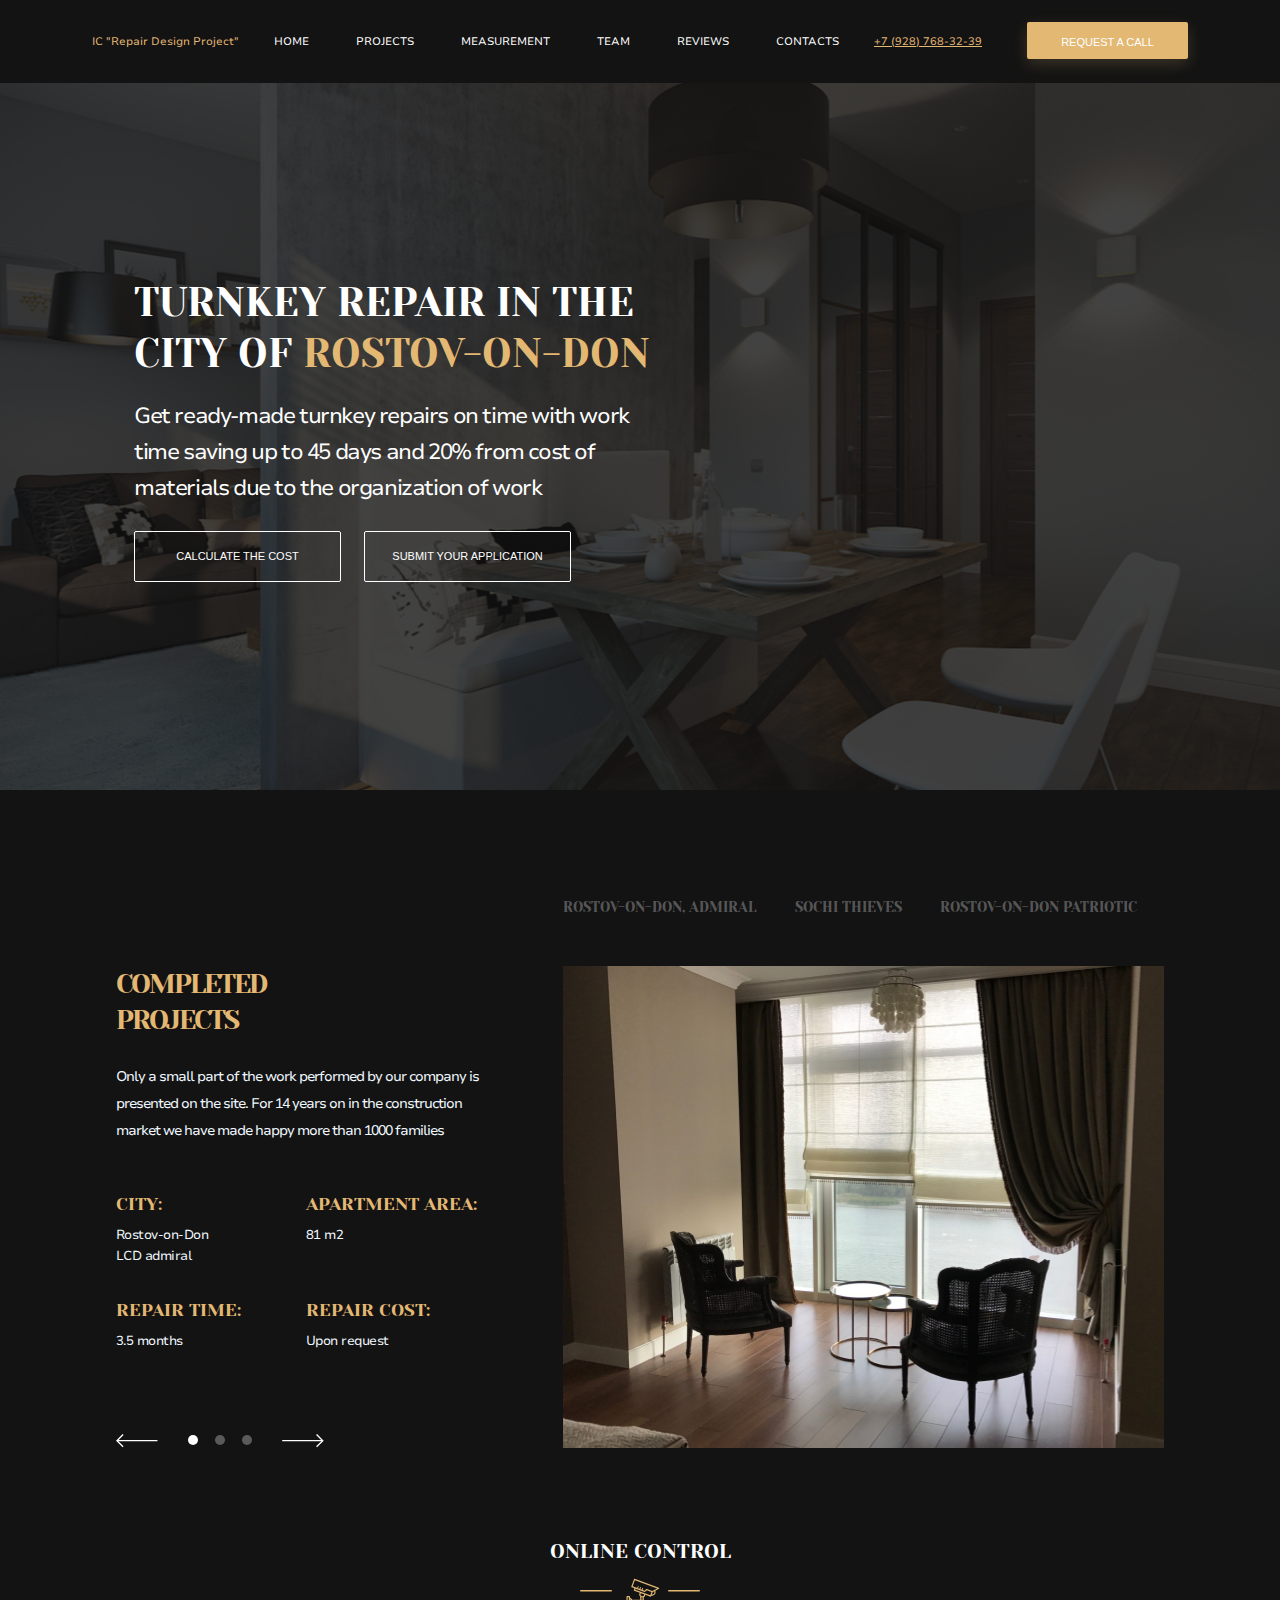
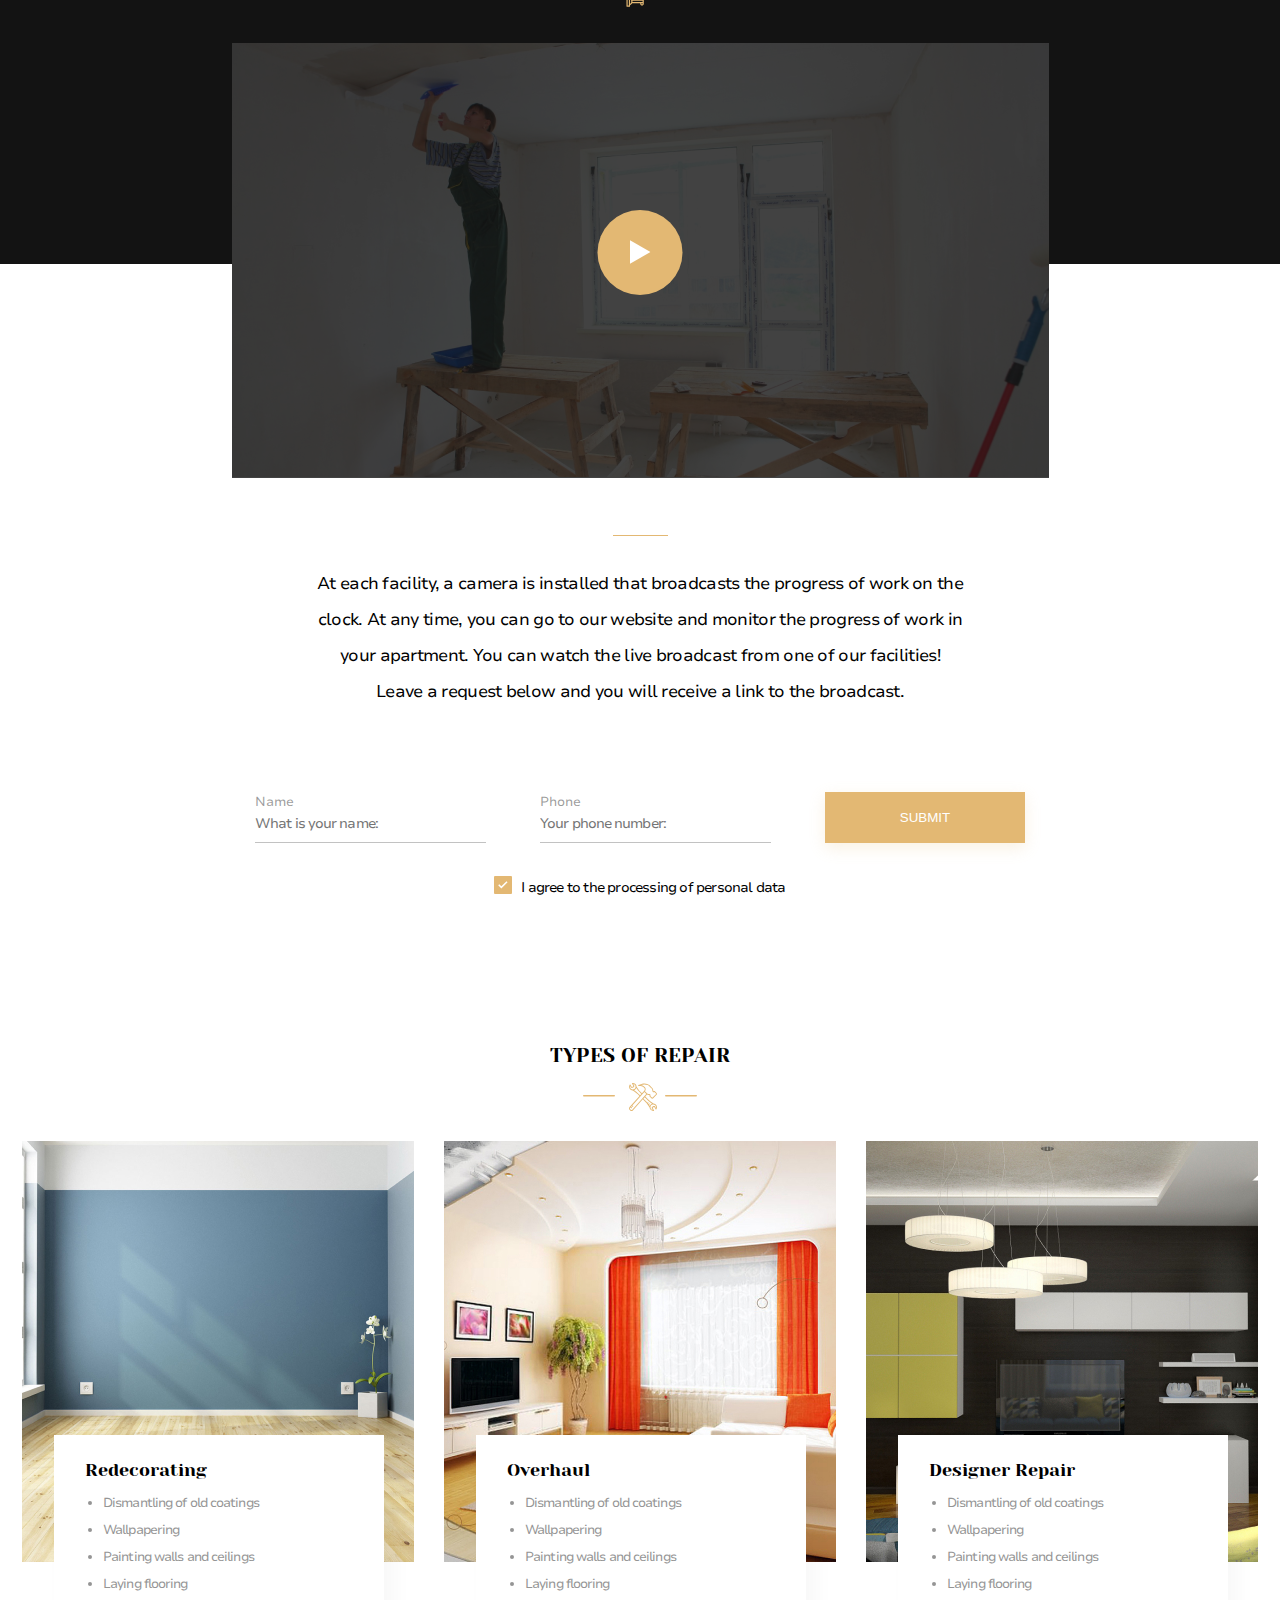
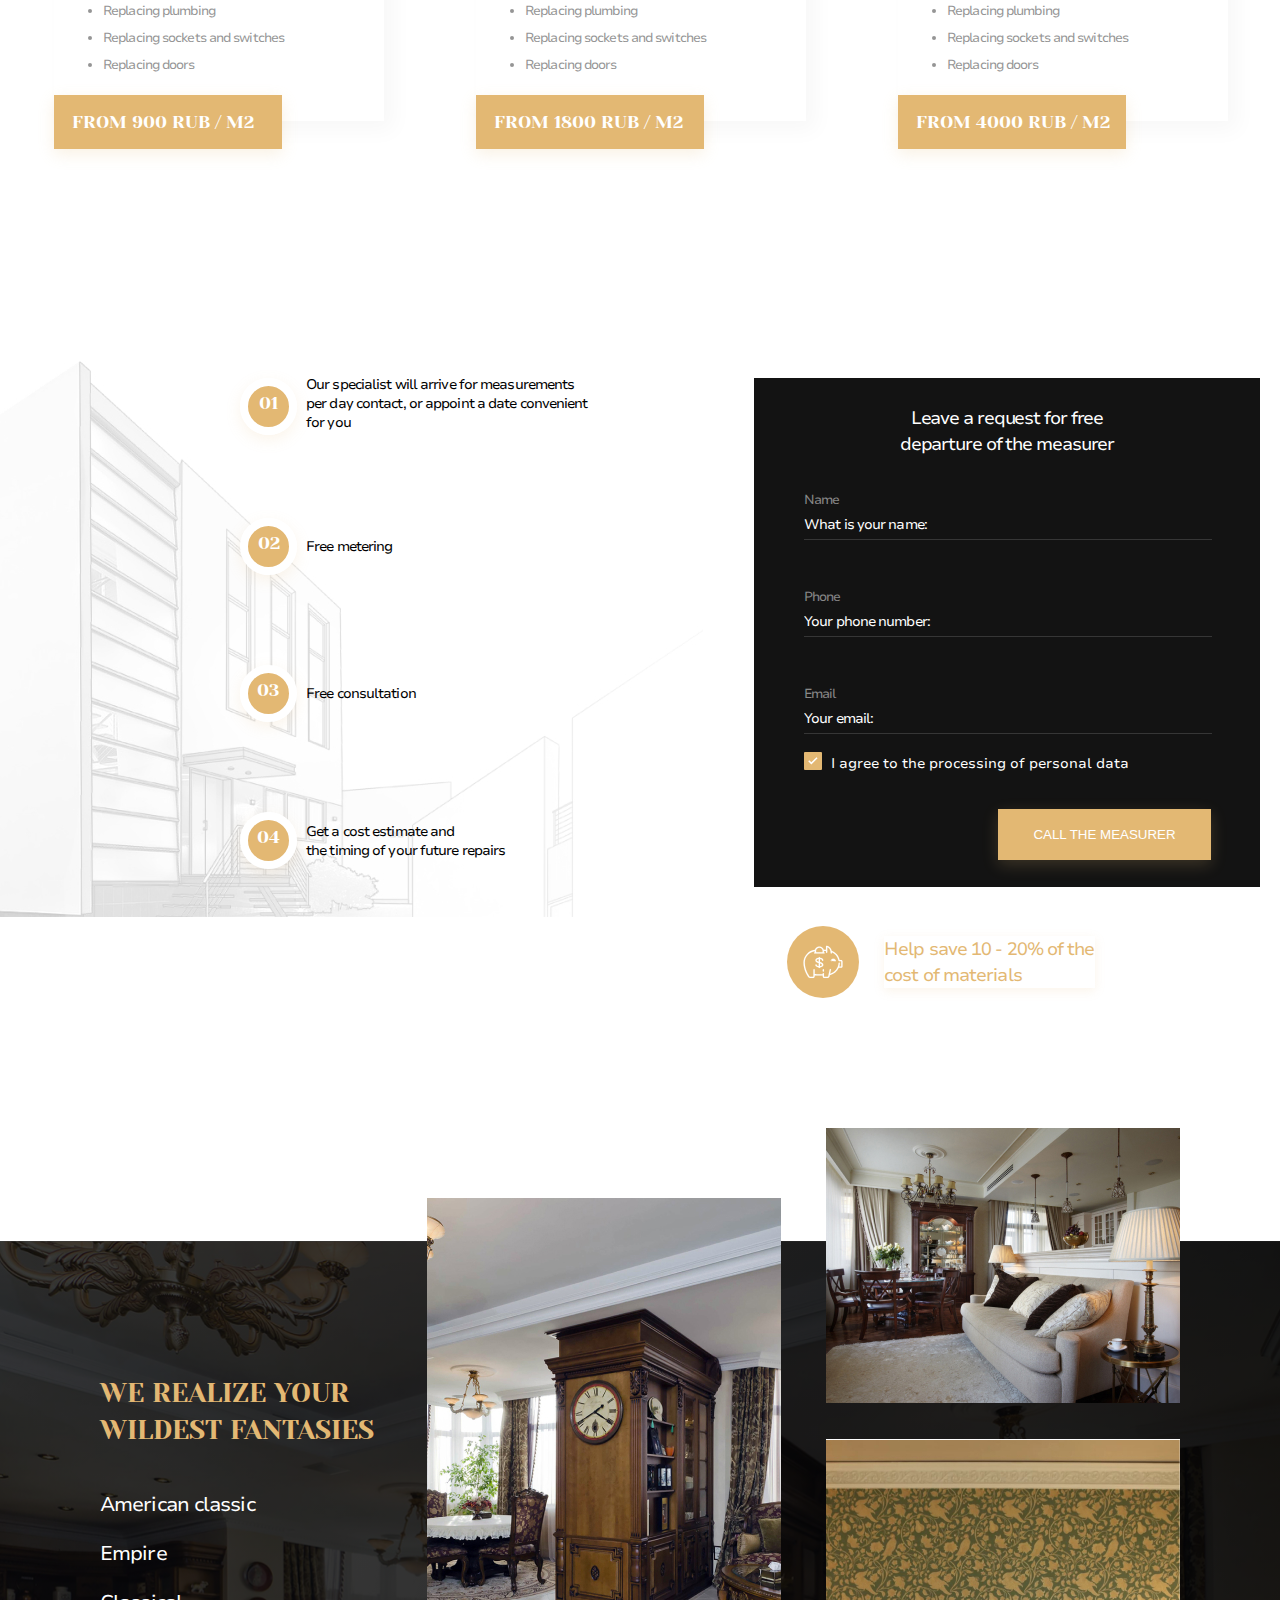
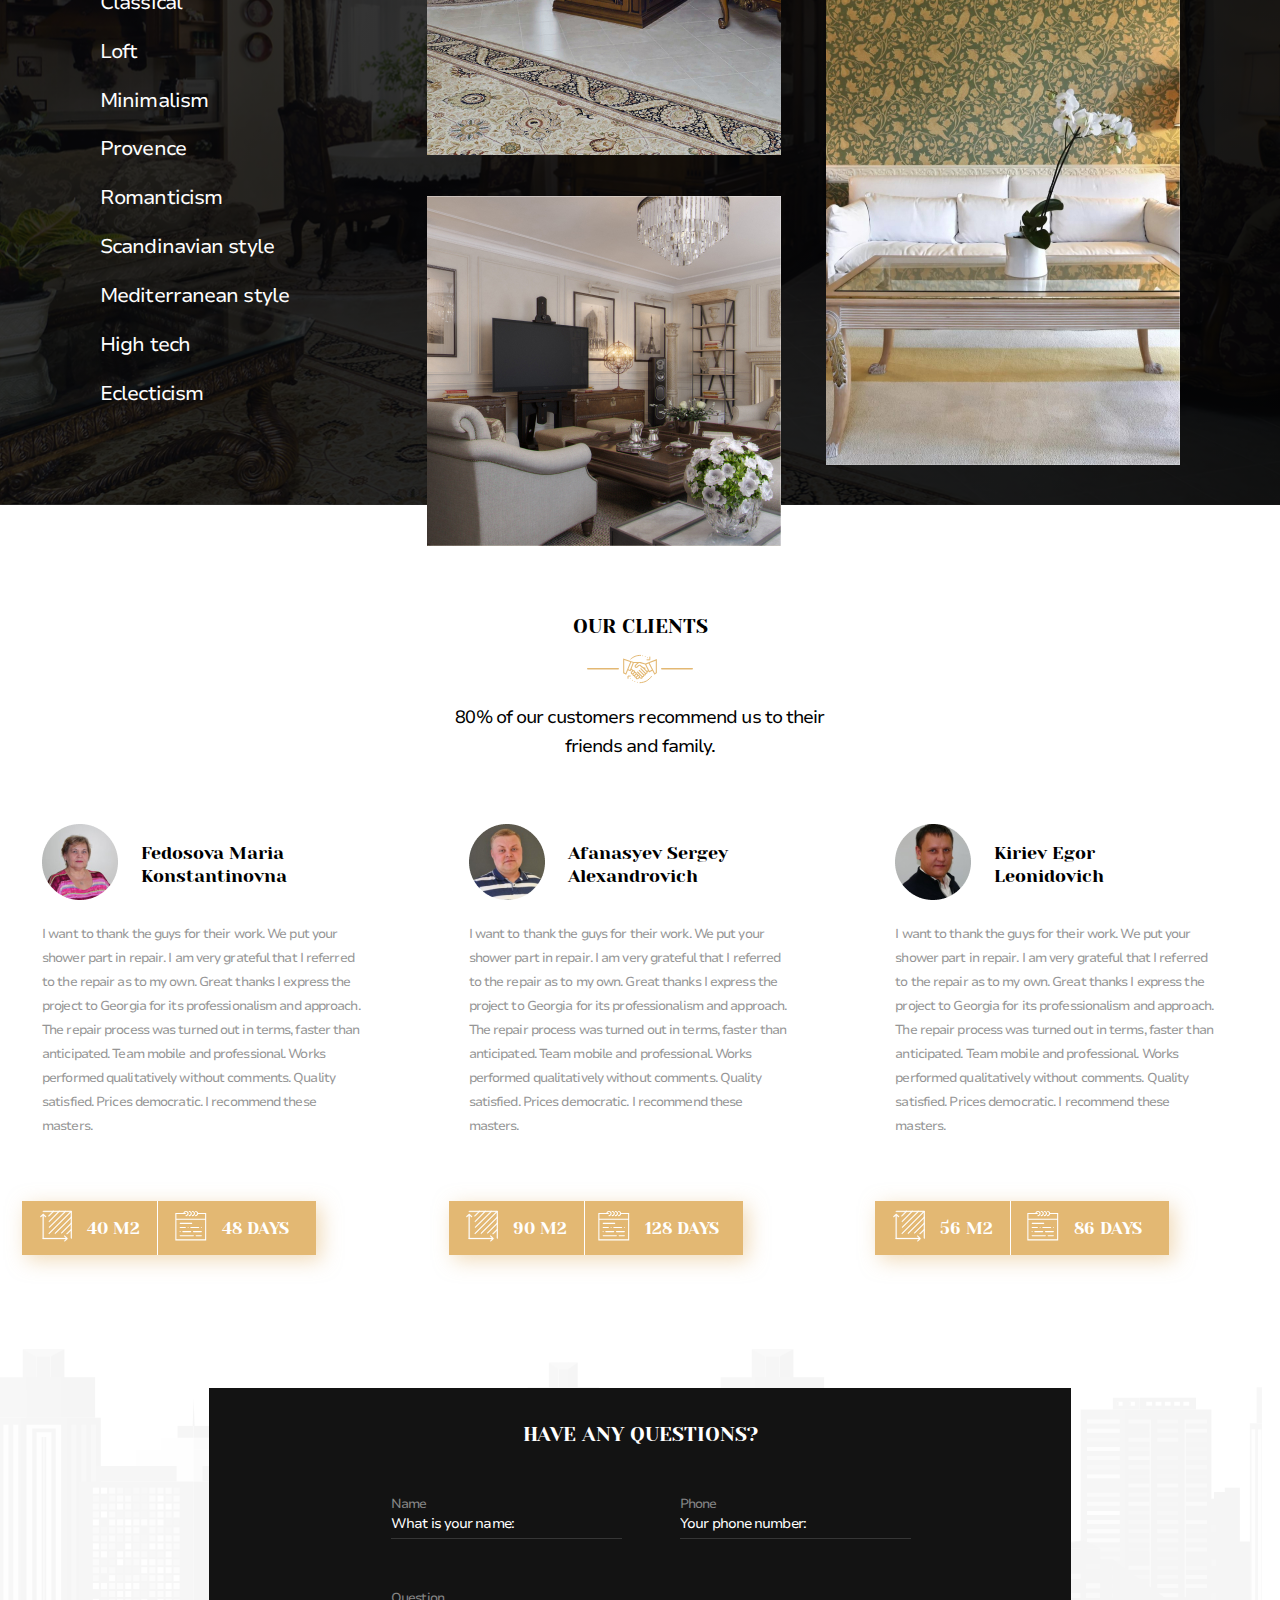
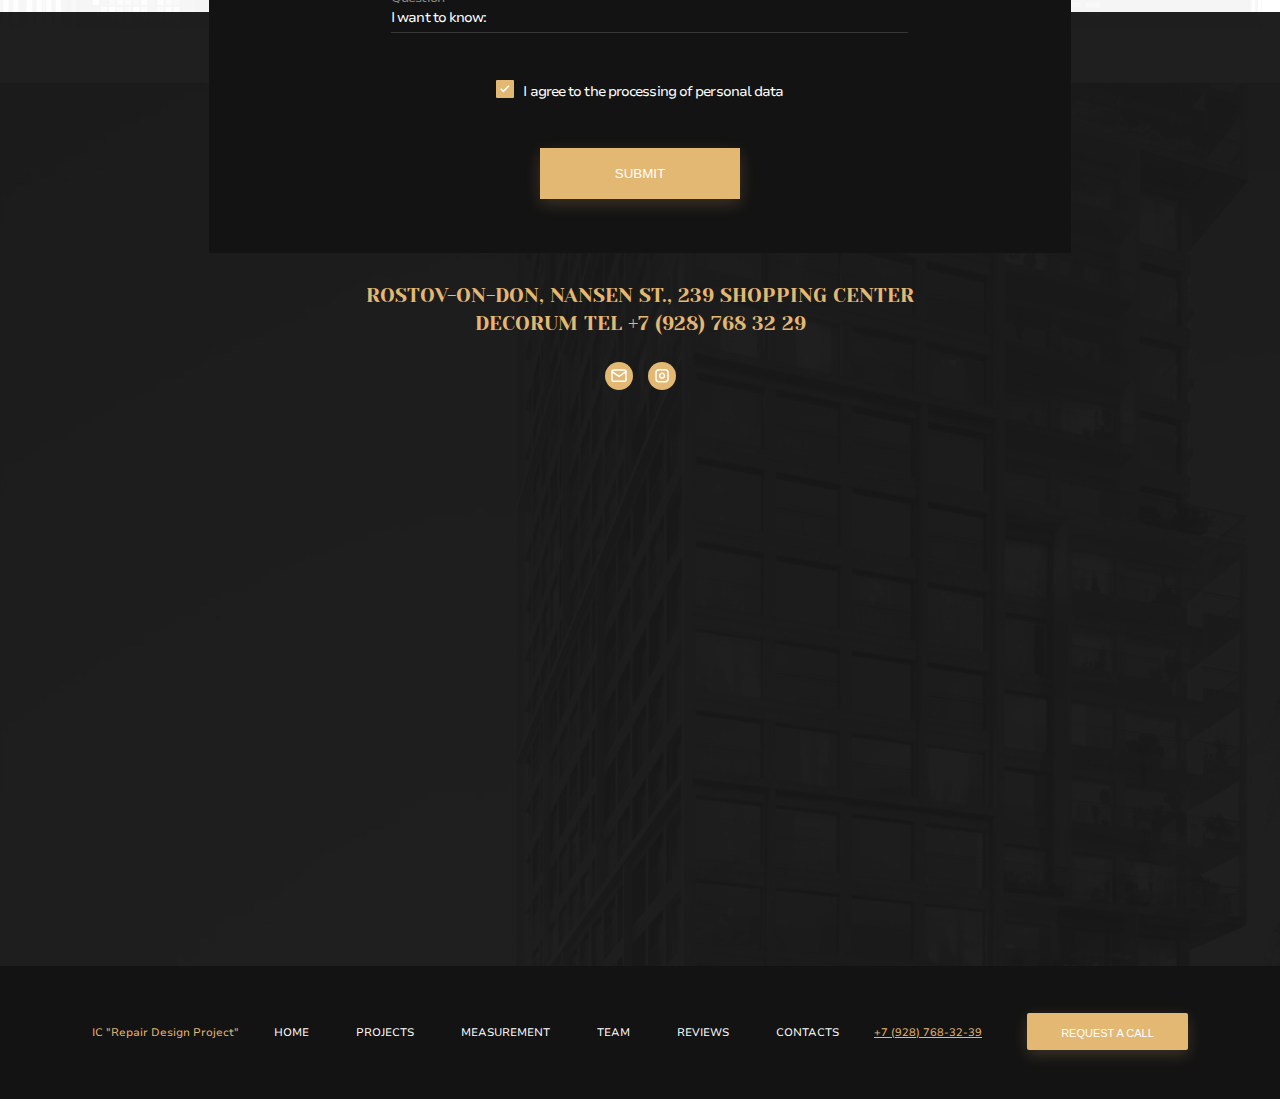
<file: index.html>
<!DOCTYPE html>
<html lang="ru">

<head>
	<meta charset="UTF-8">
	<link rel="stylesheet" href="styles/style.css">
	<meta name="viewport" content="width=device-width, initial-scale=1.0">
	<title>Repair Design</title>
</head>

<body>

	<header class="header">

		<div class="header-logo">
			<div class="header-logo-text">IC "Repair Design Project"</div>
		</div>

		<nav class="nav">
			<ul class="header-nav">
				<li class="header-nav__list"><a class="header-nav__link" href="#">HOME</a></li>
				<li class="header-nav__list"><a class="header-nav__link" href="#">PROJECTS</a></li>
				<li class="header-nav__list"><a class="header-nav__link" href="#">MEASUREMENT</a></li>
				<li class="header-nav__list"><a class="header-nav__link" href="#">TEAM</a></li>
				<li class="header-nav__list"><a class="header-nav__link" href="#">REVIEWS</a></li>
				<li class="header-nav__list"><a class="header-nav__link" href="#">CONTACTS</a></li>
			</ul>
		</nav>

		<div class="header-call-number">

			<div>
				<a class="header-call-number__number" href="tel:+79287683239">+7 (928) 768-32-39</a>
			</div>

			<div>
				<button class="header-call-number__button button" type="button">Request a call</button>
			</div>

		</div>

	</header>

	<main class="main">

		<section class="section-one">
			<div class="section-one__block">
				<h1 class="section-one__title">Turnkey Repair in the city of
					<span class="section-one__span">Rostov-on-Don</span>
				</h1>
				<p class="section-one__subtitle">Get ready-made turnkey repairs on time <br>
					with work time saving up to 45 days and 20% from <br>
					cost of materials due to the organization of work</p>

				<div class="section-one__btns">
					<button class="section-one__button button" type="submit">CALCULATE THE COST</button>
					<button class="section-one__button button" type="submit">SUBMIT YOUR APPLICATION</button>
				</div>
			</div>
		</section>

		<div class="section-one__bcg-color"></div>

		<section class="section-two">
			<div class="section-two__block">

				<div class="section-two__div block-one"></div>

				<div class="section-two__div block-two">
					<ul class="section-two__header-nav">
						<li class="section-two__nav-list"><a class="section-two__nav-link" href="#">Rostov-on-Don, Admiral</a>
						</li>
						<li class="section-two__nav-list"><a class="section-two__nav-link" href="#">Sochi Thieves</a></li>
						<li class="section-two__nav-list"><a class="section-two__nav-link" href="#">Rostov-on-Don
								Patriotic</a></li>
					</ul>
				</div>

				<div class="section-two__div block-three">

					<h3 class="section-two__title">Completed <br> projects</h3>
					<p class="section-two__subtitle">Only a small part of the work performed by our company is presented on
						the site. For 14 years on in the construction <br>
						market we have made happy more than 1000 families</p>



					<div class="section-two__mob-img">
						<div class="mob-img__nav-btns">
							<span><a href="#"><img class="mob-img__nav" src="images/mob-to-left.svg" alt=""></a></span>
							<span><a href="#"><img class="mob-img__nav" src="images/mob-to-right.svg" alt=""></a></span>
						</div>

						<div class="mob-img__image">
							<img src="images/completed-proj-mob.jpg" alt="">
						</div>
					</div>





					<div class="section-two__lot-inform">
						<div class="lot-inform">
							<h4 class="lot-inform__title">City:</h4>
							<p class="lot-inform__subtitle">Rostov-on-Don <br>
								LCD admiral</p>
						</div>
						<div class="lot-inform">
							<h4 class="lot-inform__title">apartment area:</h4>
							<p class="lot-inform__subtitle">81 m2</p>
						</div>
						<div class="lot-inform">
							<h4 class="lot-inform__title">Repair time:</h4>
							<p class="lot-inform__subtitle">3.5 months</p>
						</div>
						<div class="lot-inform">
							<h4 class="lot-inform__title">Repair Cost:</h4>
							<p class="lot-inform__subtitle">Upon request</p>
						</div>

					</div>

					<div class="arrows">

						<span><img class="left-right" src="images/to-left.svg" alt=""></span>
						<div class="dots">
							<div class="white dot"></div>
							<div class="grey dot"></div>
							<div class="grey dot"></div>
						</div>
						<span><img class="left-right" src="images/to-right.svg" alt=""></span>

					</div>

				</div>
				<div class="section-two__div block-four"></div>
			</div>
		</section>

		<section class="section-three">

			<div class="section-three__online-control-block">
				<div class="control-block">
					<h4 class="control-block__title">online control</h4>
					<div class="control-block__image">
						<span><img src="images/section-three__stick.svg" alt=""></span>
						<span><img src="images/section-three__camera.svg" alt=""></span>
						<span><img src="images/section-three__stick.svg" alt=""></span>
					</div>

					<div class="control-block__video">
						<div class="video-navigation"><img src="images/section-three__preview.jpg" alt=""></div>
						<button type="button"><img class="play-triangle" src="images/play-triangle.svg" alt=""></button>

					</div>
					<div class="section-three__bcg-color"></div>
				</div>
			</div>
			</div>

			<div class="line"></div>

			<div>
				<p class="section-three__subtitle">At each facility, a camera is installed that broadcasts the progress of
					work on the <br> clock. At any time,
					you can go to our website and monitor the progress of work in <br> your apartment. You can watch the live
					broadcast from one of our facilities! <br>
					Leave a request below and you will receive a link to the broadcast.</p>
			</div>

		</section>

		<section class="section-four">

			<form action="#" method="post" enctype="multipart/form-data">
				<div class="section-four__call-me">
					<span class="call-me__span">
						<p class="call-me__p">Name</p>
						<input class="input" type="text" placeholder="What is your name:">
					</span>

					<span class="call-me__span">
						<p class="call-me__p">Phone</p>
						<input class="input" type="tel" placeholder="Your phone number:">
					</span>
					<button class="section-four__btn" type="button">submit</button>
				</div>


				<label class="section-four__label">
					<input class="check-box" type="checkbox" checked>
					<span class="check-style"></span>
					<p class="check-text">I agree to the processing of personal data</p>
				</label>

			</form>
		</section>

		<section class="section-five">
			<div class="section-five__price-block">
				<h4 class="price-block__title">TYPES OF REPAIR</h4>
				<div class="control-block__image section-five__control-block-image">
					<span><img src="images/section-three__stick.svg" alt=""></span>
					<span><img src="images/section-five__tools.svg" alt=""></span>
					<span><img src="images/section-three__stick.svg" alt=""></span>
				</div>
			</div>

			<section class="section-five__types">


				<div class="types-of-repair redecorating">
					<img src="images/redecorating.jpg" alt="">
					<div class="repair-list">
						<h5 class="repair-list__title">Redecorating</h5>
						<ul class="repair-list__list">
							<li>Dismantling of old coatings</li>
							<li>Wallpapering</li>
							<li>Painting walls and ceilings</li>
							<li>Laying flooring</li>
							<li>Replacing plumbing</li>
							<li>Replacing sockets and switches</li>
							<li>Replacing doors</li>
						</ul>
						<button class="repair-list__btn" type="button">from 900 rub / m2</button>
					</div>
				</div>
				<div class="types-of-repair overhaul">
					<img src="images/overhaul.jpg" alt="">

					<div class="repair-list">
						<h5 class="repair-list__title">Overhaul</h5>
						<ul class="repair-list__list">
							<li>Dismantling of old coatings</li>
							<li>Wallpapering</li>
							<li>Painting walls and ceilings</li>
							<li>Laying flooring</li>
							<li>Replacing plumbing</li>
							<li>Replacing sockets and switches</li>
							<li>Replacing doors</li>
						</ul>
						<button class="repair-list__btn" type="button">from 1800 rub / m2</button>
					</div>
				</div>
				<div class="types-of-repair designer-repair">
					<img src="images/designer-repair.jpg" alt="">

					<div class="repair-list">
						<h5 class="repair-list__title">Designer Repair</h5>
						<ul class="repair-list__list">
							<li>Dismantling of old coatings</li>
							<li>Wallpapering</li>
							<li>Painting walls and ceilings</li>
							<li>Laying flooring</li>
							<li>Replacing plumbing</li>
							<li>Replacing sockets and switches</li>
							<li>Replacing doors</li>
						</ul>
						<button class="repair-list__btn" type="button">from 4000 rub / m2</button>
					</div>
				</div>

			</section>



			<div class="section-two__div block-three">

				<h3 class="section-two__title section-two__second-style">We realize your <br>
					wildest fantasies</h3>

				<div class="section-two__mob-img">
					<div class="mob-img__nav-btns">
						<span><a href="#"><img class="mob-img__nav" src="images/mob-to-left.svg" alt=""></a></span>
						<span><a href="#"><img class="mob-img__nav" src="images/mob-to-right.svg" alt=""></a></span>
					</div>

					<div class="mob-img__image">
						<img src="images/section-seven__background.jpg " alt="">
					</div>
				</div>
			</div>


		</section>

		<section class="section-six">
			<div class="section-six__background-image"></div>

			<div class="section-six__request">
				<div class="section-six__request-wrapper">
					<div class="section-six__request-list grid-list">
						<span class="grid-list__number">01</span>
						<p class="grid-list__text">Our specialist will arrive for measurements per day
							contact, or appoint a date convenient for you</p>
						<span class="grid-list__number">02</span>
						<p class="grid-list__text">Free metering</p>
						<span class="grid-list__number">03</span>
						<p class="grid-list__text">Free consultation</p>
						<span class="grid-list__number">04</span>
						<p class="grid-list__text">Get a cost estimate and <br>
							the timing of your future repairs</p>
					</div>
				</div>


				<div class="section-six__request-wrapper">

					<form class="section-six__form" action="#" method="post" enctype="multipart/form-data">

						<h5 class="section-six__form-title">Leave a request for free <br>
							departure of the measurer</h5>

						<div class="label-wrap">

							<div class="form__input">
								<p class="form-call-me__p">Name</p>
								<input class="section-six__form-input" type="text" placeholder="What is your name:">
							</div>

							<div class="form__input">
								<p class="form-call-me__p">Phone</p>
								<input class="section-six__form-input" type="tel" placeholder="Your phone number:">
							</div>

							<div class="form__input">
								<p class="form-call-me__p">Email</p>
								<input class="section-six__form-input" type="email" placeholder="Your email:">
							</div>


							<label class="section-six__label">
								<input class="check-box" type="checkbox" checked>
								<span class="check-style"></span>
								<p class="form__check-text">I agree to the processing of personal data</p>
							</label>
						</div>

						<div class="section-six__form-button">
							<button class="section-six__btn" type="button">Call the measurer</button>
						</div>
					</form>

					<div class="section-six__money-pig">
						<span class="pig__span"><img class="pig__img" src="images/MONEY-PIG.svg" alt=""></span>
						<p class="pig__text">Help save 10 - 20% of the <br>
							cost of materials</p>
					</div>
				</div>
			</div>
		</section>

		<section class="section-seven">

			<div class="section-seven__catalog-block">

				<div class="catalog-block__title">
					<h3 class="block-title">We realize your <br>
						wildest fantasies</h3>
					<ul class="catalog__list-title">
						<li class="catalog-list"><a class="catalog-list__nav" href="#">American classic</a></li>
						<li class="catalog-list"><a class="catalog-list__nav" href="#">Empire</a></li>
						<li class="catalog-list"><a class="catalog-list__nav" href="#">Classical</a></li>
						<li class="catalog-list"><a class="catalog-list__nav" href="#">Loft</a></li>
						<li class="catalog-list"><a class="catalog-list__nav" href="#">Minimalism</a></li>
						<li class="catalog-list"><a class="catalog-list__nav" href="#">Provence</a></li>
						<li class="catalog-list"><a class="catalog-list__nav" href="#">Romanticism</a></li>
						<li class="catalog-list"><a class="catalog-list__nav" href="#">Scandinavian style</a></li>
						<li class="catalog-list"><a class="catalog-list__nav" href="#">Mediterranean style</a></li>
						<li class="catalog-list"><a class="catalog-list__nav" href="#">High tech</a></li>
						<li class="catalog-list"><a class="catalog-list__nav" href="#">Eclecticism</a></li>
					</ul>
				</div>
			</div>

			<div class="section-seven__grid-image-block">
				<div class="first-column">
					<div class="first-column__first-img"><img src="images/section-seven-one.jpg" alt=""></div>
					<div class="first-column__second-img"><img src="images/section-seven-three.jpg" alt=""></div>
				</div>
				<div class="second-column">
					<div class="second-column__first-img"><img src="images/section-seven-two.jpg" alt=""></div>
					<div class="second-column__second-img"><img src="images/section-seven-four.jpg" alt=""></div>
				</div>
			</div>

			<div class="section-seven__image-background">
				<img src="images/section-seven__background.jpg" alt="Красивая комната с большими напольными часами">
			</div>
			<div class="section-seven__black-background"></div>
		</section>

		<section class="section-eight">
			<div class="section-eight__our-clients">

				<div class="section-eight__our-clients-title">
					<h4 class="our-clients-title">our clients</h4>
					<div class="our-clients-img">
						<img class="our-clients-img__images" src="images/section-three__stick.svg" width="32" alt="">
						<img class="our-clients-img__images" src="images/section-eight__hands.svg" alt="">
						<img class="our-clients-img__images" src="images/section-three__stick.svg" alt="">
					</div>
					<p class="our-clients-subtitle">80% of our customers recommend us to their <br>
						friends and family.</p>
				</div>


				<div class="clients">

					<div class="clients__card">
						<div class="photo-name">
							<span class="client__photo"><img src="images/Fedosova.png" alt=""></span>
							<span class="client__name">Fedosova Maria <br>
								Konstantinovna</span>
						</div>
						<p class="client__comment">I want to thank the guys for their work. We put your <br> shower part in
							repair. I am very grateful that I referred <br> to the repair as to my own. Great thanks I
							express
							the <br>
							project
							to Georgia for its professionalism and approach. <br>
							The repair process was turned out in terms, faster than <br> anticipated. Team mobile and
							professional.
							Works <br> performed qualitatively without comments. Quality <br> satisfied. Prices democratic.
							I
							recommend
							these <br> masters.</p>

						<div class="client__result">

							<div class="client__result-house-area">
								<div class="result-block">
									<img src="images/house-area.svg" width="32" alt="">
								</div>
								<div class="result-block">
									<p class="client__result-options">40 m2</p>
								</div>
							</div>

							<div class="client__result-deadlines">
								<div class="result-block">
									<img src="images/deadlines.svg" width="32" alt="">
								</div>
								<div class="result-block">
									<p class="client__result-options">48 DAYS</p>
								</div>
							</div>

						</div>

					</div>

					<div class="clients__card">
						<div class="photo-name">
							<span class="client__photo"><img src="images/Afanasyev.png" alt=""></span>
							<span class="client__name">Afanasyev Sergey <br>
								Alexandrovich</span>
						</div>
						<p class="client__comment">I want to thank the guys for their work. We put your <br> shower part in
							repair. I am very grateful that I referred <br> to the repair as to my own. Great thanks I
							express
							the <br>
							project
							to Georgia for its professionalism and approach. <br>
							The repair process was turned out in terms, faster than <br> anticipated. Team mobile and
							professional.
							Works <br> performed qualitatively without comments. Quality <br> satisfied. Prices democratic.
							I
							recommend
							these <br> masters.</p>
						<div class="client__result">

							<div class="client__result-house-area">
								<div class="result-block">
									<img src="images/house-area.svg" width="32" alt="">
								</div>
								<div class="result-block">
									<p class="client__result-options">90 m2</p>
								</div>
							</div>

							<div class="client__result-deadlines">
								<div class="result-block">
									<img src="images/deadlines.svg" width="32" alt="">
								</div>
								<div class="result-block">
									<p class="client__result-options">128 DAYS</p>
								</div>
							</div>

						</div>

					</div>

					<div class="clients__card">
						<div class="photo-name">
							<span class="client__photo"><img src="images/Kiriev .png" alt=""></span>
							<span class="client__name">Kiriev Egor <br>
								Leonidovich</span>
						</div>
						<p class="client__comment">I want to thank the guys for their work. We put your <br> shower part in
							repair. I am very grateful that I referred <br> to the repair as to my own. Great thanks I
							express
							the <br>
							project
							to Georgia for its professionalism and approach. <br>
							The repair process was turned out in terms, faster than <br> anticipated. Team mobile and
							professional.
							Works <br> performed qualitatively without comments. Quality <br> satisfied. Prices democratic.
							I
							recommend
							these <br> masters.</p>
						<div class="client__result">

							<div class="client__result-house-area">
								<div class="result-block">
									<img src="images/house-area.svg" width="32" alt="">
								</div>
								<div class="result-block">
									<p class="client__result-options">56 m2</p>
								</div>
							</div>

							<div class="client__result-deadlines">
								<div class="result-block">
									<img src="images/deadlines.svg" width="32" alt="">
								</div>
								<div class="result-block">
									<p class="client__result-options">86 DAYS</p>
								</div>
							</div>

						</div>
					</div>


				</div>

			</div>
			<div class="section-eight__image-background"></div>
		</section>

		<section class="section-nine">

			<div class="section-six__request-wrapper section-nine__request-wrapper">

				<form class="section-six__form section-nine__restyled-form" action="#" method="post"
					enctype="multipart/form-data">

					<h5 class="section-six__form-title section-nine__form-title">have any questions?</h5>

					<div class="label-wrap label-wrap__restyled">

						<div class="form__input form__input-restyled">
							<p class="form-call-me__p">Name</p>
							<input class="section-six__form-input section-nine__form-input" type="text"
								placeholder="What is your name:">
						</div>

						<div class="form__input form__input-restyled">
							<p class="form-call-me__p">Phone</p>
							<input class="section-six__form-input section-nine__form-input" type="tel"
								placeholder="Your phone number:">
						</div>

						<div class="form__input  form__input-restyled-long">
							<p class="form-call-me__p">Question</p>
							<input class="section-six__form-input section-nine__form-input-long" type="email"
								placeholder="I want to know:">
						</div>

					</div>

					<label class="section-six__label section-nine__label">
						<input class="check-box" type="checkbox" checked>
						<span class="check-style"></span>
						<p class="form__check-text">I agree to the processing of personal data</p>
					</label>

					<div class="section-six__form-button section-nine__form-button">
						<button class="section-six__btn section-nine__btn" type="button">submit</button>
					</div>
				</form>

			</div>

		</section>

		<section class="section-ten">
			<div class="section-ten__bcg-color"></div>


			<div class="section-ten__title">
				<h4 class="section-ten__title-text">Rostov-on-Don, Nansen St., 239 Shopping Center <br class="first-br">
					Decorum <br class="sec-br">
					Tel +7
					(928)
					768
					32 29</h4>
			</div>

			<div class="section-ten__social-icons">
				<a href=""><img src="images/mail.svg" alt=""></a>
				<a href=""><img src="images/instagram.svg" alt=""></a>
			</div>

			<div class="section-ten__map">
				<iframe
					src="https://www.google.com/maps/embed?pb=!1m18!1m12!1m3!1d2708.5598460014!2d39.720592012305964!3d47.244754912774!2m3!1f0!2f0!3f0!3m2!1i1024!2i768!4f13.1!3m3!1m2!1s0x40e3b9b47ac4fd0b%3A0xcc39a9f1a09d4979!2z0YPQuy4g0J3QsNC90YHQtdC90LAsIDIzOSwg0KDQvtGB0YLQvtCyLdC90LAt0JTQvtC90YMsINCg0L7RgdGC0L7QstGB0LrQsNGPINC-0LHQuy4sINCg0L7RgdGB0LjRjywgMzQ0MDM4!5e0!3m2!1sru!2s!4v1701957113611!5m2!1sru!2s"
					width="925 " height="465" style="border:0;" allowfullscreen="" loading="lazy"
					referrerpolicy="no-referrer-when-downgrade"></iframe>
			</div>

		</section>

	</main>

	<footer class="footer">

		<div class="footer-logo">
			<div class="footer-logo-text">IC "Repair Design Project"</div>
		</div>

		<nav class="nav">
			<ul class="footer-nav">
				<li class="footer-nav__list"><a class="footer-nav__link" href="#">HOME</a></li>
				<li class="footer-nav__list"><a class="footer-nav__link" href="#">PROJECTS</a></li>
				<li class="footer-nav__list"><a class="footer-nav__link" href="#">MEASUREMENT</a></li>
				<li class="footer-nav__list"><a class="footer-nav__link" href="#">TEAM</a></li>
				<li class="footer-nav__list"><a class="footer-nav__link" href="#">REVIEWS</a></li>
				<li class="footer-nav__list"><a class="footer-nav__link" href="#">CONTACTS</a></li>
			</ul>
		</nav>

		<div class="footer-call-number">

			<div>
				<a class="footer-call-number__number" href="tel:+79287683239">+7 (928) 768-32-39</a>
			</div>

			<div>
				<button class="footer-call-number__button button" type="button">Request a call</button>
			</div>

		</div>

	</footer>

</body>

</html>
</file>
<file: styles/style.css>
@font-face {
	font-family: "NunitoSans";
	src: url(../fonts/NunitoSans_7pt-Regular.ttf);
}

@font-face {
	font-family: "YesevaOne";
	src: url(../fonts/YesevaOne-Regular.ttf);
}

* {
	box-sizing: border-box;
	padding: 0;
	margin: 0;
	border: 0;
}

html,
body {
	max-width: 1440px;
	width: 100%;
	font-size: 14px;
	margin: 0 auto;
	position: relative;
	font-family: "NunitoSans", sans-serif;
}

.header {
	display: flex;
	justify-content: space-between;
	height: 83px;
	background-color: #131313;
	z-index: 1000;
	margin: 0 auto;
	align-items: center;
	padding: 24px 92px;
	position: sticky;
	top: 0;
}

.header-logo-text {
	color: rgba(227, 184, 115, 1);
	font-size: 11px;
}

.header-nav {
	display: flex;
	gap: 47px;
}

.header-nav__list {
	list-style: none;
	font-size: 11px;
}

.header-nav__link {
	text-decoration: none;
	color: white;
}

.header-nav__link:hover {
	color: #e3b873;
	transition: ease 0.2s;
}

.header-call-number {
	display: flex;
	gap: 45px;
}

.header-call-number__number {
	color: #e3b873;
	text-align: center;
	line-height: 40px;
	font-size: 11px;
}

.header-call-number__button {
	color: white;
	border-radius: 2px;
	text-transform: uppercase;
	font-size: 11px;
	line-height: 15px;
	padding: 13px 33px;
	width: 161px;
	height: 37px;
	box-shadow: 0 5px 15px 0 rgba(227, 184, 115, 0.2);
	background-color: rgba(227, 184, 115, 1);
}

.header-call-number__button:hover {
	cursor: pointer;
}

.main {
	max-width: 1440px;
	width: 100%;
	height: auto;
}

.section-one {
	height: 100%;
	width: 100%;
	background-size: cover;
	background: url(../images/background-image.jpg) no-repeat center center;
	z-index: 1;
	height: 707px;
}

.section-one__block {
	margin: 194px 630px 208px 134px;
	position: absolute;
	max-width: 560px;
	z-index: 3;
}

.section-one__title {
	font-size: 40px;
	color: white;
	font-family: "YesevaOne", sans-serif;
	font-weight: 400;
	text-transform: uppercase;
	line-height: 51px;
}

.section-one__span {
	color: #e3b873;
}

.section-one__subtitle {
	margin-top: 19px;
	letter-spacing: -1.4px;
	color: white;
	font-size: 22px;
	font-family: "NunitoSans";
	font-weight: 400;
	line-height: 36px;
}

.section-one__btns {
	margin-top: 25px;
}

.section-one__button {
	color: white;
	border-radius: 2px;
	border: 1px solid white;
	text-transform: uppercase;
	font-size: 11px;
	line-height: 15px;
	padding: 19px auto;
	width: 207px;
	height: 51px;
	background: transparent;
}

.section-one__button:first-of-type {
	margin-right: 20px;
}

.section-one__button:hover {
	border: none;
	background-color: rgba(227, 184, 115, 1);
	box-shadow: 0 5px 15px 0 rgba(227, 184, 115, 0.2);
	cursor: pointer;
	transition: ease 0.3s;
}

.section-one__bcg-color {
	max-width: 1440px;
	height: 707px;
	width: 100%;
	opacity: 0.8;
	background-color: #131313;
	position: absolute;
	top: 83px;
	z-index: 2;
}

.section-two {
	max-width: 1440px;
	height: 1074px;
	width: 100%;
	background-color: #131313;
}

.section-two__mob-img {
	display: none;
}

.section-two__block {
	position: absolute;
	width: 100%;
	height: 553px;
	margin-top: 107px;
	display: grid;
	grid-template-columns: 31% 47%;
	grid-template-rows: 24px 482px;
	row-gap: 45px;
	column-gap: 50px;
	justify-content: center;
}

.section-two__header-nav {
	display: flex;
	gap: 60.5px;
}

.section-two__nav-list {
	list-style: none;
	text-transform: uppercase;
}

.section-two__nav-link {
	text-decoration: none;
	font-size: 14px;
	font-family: "YesevaOne";
	font-weight: 400;
	line-height: 20px;
	color: #ffffff4d;
}

.section-two__nav-link:hover {
	color: #e3b873;
	border-bottom: 1px solid #e3b873;
	padding-bottom: 6px;
}

.section-two__div {
	color: aliceblue;
}

.block-four {
	background-image: url(../images/section-two__image.jpg);
}

.section-two__title {
	font-family: "YesevaOne";
	color: #e3b873;
	font-size: 27px;
	text-transform: uppercase;
	line-height: 36px;
	letter-spacing: -2px;
	font-weight: 400;
	margin-bottom: 25px;
}

.section-two__subtitle {
	font-family: "NunitoSans";
	font-size: 14px;
	line-height: 27px;
	letter-spacing: -1px;
	font-weight: 400;
}

.section-two__second-style {
	display: none;
}

.section-two__lot-inform {
	margin-top: 48px;
	margin-bottom: 17px;
	height: 221px;
	display: grid;
	grid-template-columns: repeat(2, 190px);
	grid-template-rows: repeat(2, 106px);
}

.lot-inform__title {
	font-family: "YesevaOne";
	font-size: 18px;
	font-weight: 400;
	line-height: 24.95px;
	color: rgba(227, 184, 115, 1);
	text-transform: uppercase;
}

.lot-inform__subtitle {
	font-family: "NunitoSans";
	font-size: 13px;
	font-weight: 400;
	line-height: 21.28px;
	padding-top: 8px;
	letter-spacing: -0.5px;
}

.arrows {
	display: flex;
}

.left-right {
	vertical-align: middle;
}

.left-right:hover {
	cursor: pointer;
}

.dots {
	display: flex;
	gap: 17px;
	margin: auto 30px;
}

.dot {
	width: 10px;
	height: 10px;
	border-radius: 50%;
}

.white {
	background: rgba(255, 255, 255, 1);
}

.grey {
	background: rgba(255, 255, 255, 0.3);
}

.section-three {
	max-width: 1440px;
	/* height: 100%; */
	width: 100%;
	background-color: white;
	display: flex;
	flex-direction: column;
	align-items: center;
}

.section-three__online-control-block {
	margin-top: -326px;
	position: absolute;
}

.control-block__title {
	font-family: "YesevaOne";
	font-size: 20px;
	font-weight: 400;
	line-height: 27.72px;
	text-align: center;
	color: white;
	text-transform: uppercase;
	margin-bottom: 12px;
}

.control-block__image {
	display: flex;
	justify-content: center;
	gap: 8px;
	margin-bottom: 31.21px;
}

.section-five__control-block-image {
	margin-bottom: 25px;
}

.control-block__image span:nth-child(1) {
	padding-right: 6px;
}

/* .play-btn {
	z-index: 3;
	position: absolute;
	top: 46.2%;
	left: 49.9%;
	margin-left: -72.5px;
	cursor: pointer;
} */

.control-block__video button {
	position: absolute;
	top: 50%;
	left: 50%;
	transform: translate(-50%);
	background-color: #e3b873;
	height: 85px;
	width: 85px;
	color: white;
	font-size: 16px;
	padding: 12px 24px;
	cursor: pointer;
	border-radius: 50%;
	text-align: center;
	z-index: 3;
	display: flex;
	justify-content: center;
	align-items: center;
}

.control-block__video button:hover {
	box-shadow: 0px 5px 30px 0px #e3b87333;
}

.section-three__bcg-color {
	height: 435px;
	width: 100%;
	opacity: 0.8;
	background-color: #131313;
	position: absolute;
	top: 105px;
	z-index: 2;
}

.line {
	z-index: 5;
	width: 55px;
	height: 1.54px;
	margin-top: 270.5px;
	margin-bottom: 30px;
	background-color: rgba(227, 184, 115, 1);
}

.section-three__subtitle {
	max-width: 705px;
	font-size: 17px;
	font-weight: 400;
	line-height: 36px;
	text-align: center;
	font-family: "NunitoSans";
	letter-spacing: -0.7px;
}

.section-four {
	max-width: 1440px;
	width: 100%;
	background-color: white;
	margin-top: 82px;
}

.section-four__call-me {
	margin: 0 auto;
	max-width: 770px;
	width: 100%;
	display: flex;
	column-gap: 54px;
}

.call-me__span {
	max-width: 231px;
	width: 100%;
}

.call-me__p {
	font-family: "NunitoSans";
	font-weight: 400;
	font-size: 13px;
	line-height: 21.28px;
	color: rgba(54, 54, 54, 0.5);
}

.input {
	outline: 0;
	max-width: 231px;
	width: 100%;
	height: 30px;
	border-bottom: 1px solid rgba(54, 54, 54, 0.3);
	padding-bottom: 8px;
	color: rgba(54, 54, 54, 1);
}

input::-webkit-input-placeholder {
	opacity: 1;
	transition: opacity 0.3s ease;
}
input::-moz-placeholder {
	opacity: 1;
	transition: opacity 0.3s ease;
}
input:-moz-placeholder {
	opacity: 1;
	transition: opacity 0.3s ease;
}
input:-ms-input-placeholder {
	opacity: 1;
	transition: opacity 0.3s ease;
}
input:focus::-webkit-input-placeholder {
	opacity: 0;
	transition: opacity 0.3s ease;
}
input:focus::-moz-placeholder {
	opacity: 0;
	transition: opacity 0.3s ease;
}
input:focus:-moz-placeholder {
	opacity: 0;
	transition: opacity 0.3s ease;
}
input:focus:-ms-input-placeholder {
	opacity: 0;
	transition: opacity 0.3s ease;
}

input::placeholder {
	font-family: "NunitoSans";
	font-size: 14px;
	font-weight: 400;
	line-height: 23px;
	text-align: left;
	letter-spacing: -0.9px;
}

input::placeholder:focus {
	display: none;
}

.section-four__btn {
	cursor: pointer;
	width: 200px;
	height: 51px;
	text-transform: uppercase;
	color: white;
	background-color: rgba(227, 184, 115, 1);
	box-shadow: 0 5px 15px 0 rgba(227, 184, 115, 0.2);
	align-self: center;
}

.section-four__label {
	display: flex;
	margin-top: 33px;
	justify-content: center;
}

.check-box {
	width: 1px;
	height: 1px;
	overflow: hidden;
	position: absolute;
	clip: rect(0 0 0 0);
}

.check-style {
	/* position: absolute; */
	width: 18px;
	height: 18px;
	background-color: #e3b873;
	border-radius: 1px;
	margin-right: 9px;
}

.check-box:checked + .check-style {
	background-position: center;
	background-repeat: no-repeat;
	background-image: url(../images/checked.svg);
}

.check-text {
	font-family: "NunitoSans";
	font-size: 14px;
	font-weight: 400;
	line-height: 23px;
	text-align: left;
	letter-spacing: -0.8px;
}

.section-five {
	max-width: 1440px;
	width: 100%;
	background-color: white;
	margin-top: 143px;
}

.price-block__title {
	font-family: "YesevaOne";
	font-size: 20px;
	font-weight: 400;
	line-height: 28px;
	text-align: center;
	margin-bottom: 13px;
}

.section-five__types {
	display: grid;
	grid-template-columns: repeat(auto-fit, minmax(375px, 392px));

	gap: 30px;
	justify-content: center;
}

.types-of-repair {
	margin-bottom: 181px;
}

.repair-list__title {
	font-family: "YesevaOne";
	font-size: 18px;
	font-weight: 400;
	line-height: 25px;
	letter-spacing: 0em;
	text-align: left;
}

.repair-list__list {
	color: rgba(149, 149, 149, 1);
	font-family: "NunitoSans";
	font-size: 13px;
	font-weight: 400;
	line-height: 27px;
	text-align: left;
	margin-top: 7px;
	margin-left: 18px;
	letter-spacing: -0.9px;
}

.repair-list {
	position: absolute;
	margin-top: -132px;
	margin-left: 32px;
	background-color: rgba(255, 255, 255, 1);
	width: 330px;
	height: 286px;
	padding-left: 31px;
	padding-top: 23px;
	box-shadow: 10px 10px 20px 0px rgba(0, 0, 0, 0.03);
}

.repair-list__btn {
	cursor: pointer;
	width: 228px;
	height: 54px;
	text-transform: uppercase;
	font-family: "YesevaOne";
	font-size: 18px;
	font-weight: 400;
	line-height: 25px;
	text-align: left;
	color: white;
	background-color: rgba(227, 184, 115, 1);
	box-shadow: 0 5px 15px 0 rgba(227, 184, 115, 0.2);
	margin-left: -31px;
	margin-top: 16px;
	padding-left: 18.46px;
}

.section-six {
	max-width: 1440px;
	width: 100%;
	background-color: white;
	margin-top: 124px;
}

.section-six__background-image {
	max-width: 1236px;
	width: 100%;
	height: 726px;
	margin: 0 auto;
	background-repeat: no-repeat;
	background-image: url(../images/section-five__bcg-request.jpg);
	position: absolute;
}

.section-six__request {
	display: grid;
	grid-template-columns: repeat(2, 1fr);
	grid-template-rows: 726px;
	gap: 100px;
}

.section-six__request-wrapper {
	z-index: 10;
}

.section-six__request-list {
	margin-top: 106px;
	margin-left: 240px;
}

.grid-list {
	display: grid;
	grid-template-columns: 20px auto;
	grid-template-rows: 50px;
	row-gap: 90px;
	column-gap: 46px;
}

.grid-list__number {
	font-family: "YesevaOne";
	font-size: 18px;
	font-weight: 400;
	line-height: 35px;
	text-align: center;
	color: rgba(255, 255, 255, 1);

	width: 57px;
	height: 57px;
	border-radius: 50%;
	border: 8px solid rgba(255, 255, 255, 1);
	box-shadow: 0px 5px 15px 0px rgba(227, 184, 115, 0.15);
	background: linear-gradient(0deg, #e3b873, #e3b873), linear-gradient(0deg, #ffffff, #ffffff);
}

.grid-list__text {
	font-family: "NunitoSans";
	font-size: 14px;
	font-weight: 400;
	line-height: 19px;
	text-align: left;
	align-self: center;
	letter-spacing: -0.9px;
}

.section-six__label {
	display: flex;
	margin-top: 17px;
}

.form__input {
	/* margin-top: 39px; */
	width: 408px;
	height: 50px;
}

.form__input:nth-child(2) {
	margin: 47px auto;
}

.section-six__form {
	width: 506px;
	height: 509px;
	margin-top: 106px;
	margin-left: 64px;
	border: #131313 1px solid;
	background-color: rgba(19, 19, 19, 1);
	position: relative;
}

.section-six__btn {
	cursor: pointer;
	width: 213px;
	height: 51px;
	text-transform: uppercase;
	color: white;
	background-color: rgba(227, 184, 115, 1);
	box-shadow: 0 5px 15px 0 rgba(227, 184, 115, 0.2);
	align-self: center;
}

.section-six__form-button {
	margin-top: 73px;
	right: 48px;
	bottom: 26px;
	position: absolute;
}

.section-six__form-title {
	font-family: "NunitoSans";
	font-size: 18px;
	font-weight: 400;
	line-height: 26px;
	text-align: center;
	color: rgba(255, 255, 255, 1);
	margin: 26px 104px 34px 104px;
	letter-spacing: -1.1px;
}

.section-six__form-input {
	background-color: rgba(19, 19, 19, 1);
	border-bottom: 1px solid rgba(255, 255, 255, 0.15);
	width: 408px;
	padding: 7px 0;
	color: rgba(255, 255, 255, 1);
}

.section-six__form-input::placeholder {
	color: rgba(255, 255, 255, 1);
	font-family: "NunitoSans";
	font-size: 14px;
	font-weight: 400;
	line-height: 23px;
	text-align: left;
}

.section-six__form-input {
	outline: none;
}

.form-call-me__p {
	font-family: "NunitoSans";
	font-size: 13px;
	font-weight: 400;
	line-height: 19px;
	text-align: left;
	color: rgba(255, 255, 255, 0.5);
	letter-spacing: -0.9px;
}

.form__check-text {
	font-family: "NunitoSans";
	font-size: 14px;
	font-weight: 400;
	line-height: 23px;
	text-align: left;
	color: rgba(255, 255, 255, 1);
}

.label-wrap {
	margin: auto 49px;
}

.section-six__money-pig {
	margin-top: 39px;
	display: flex;
	margin-left: 97px;
}

.pig__text {
	align-self: center;
	font-family: "NunitoSans";
	font-size: 18px;
	font-weight: 400;
	line-height: 26px;
	text-align: left;
	color: rgba(227, 184, 115, 1);
	box-shadow: 0px 3px 10px 0px rgba(227, 184, 115, 0.15);
	letter-spacing: -0.9px;
}

.pig__span {
	width: 72px;
	height: 72px;
	border-radius: 50%;
	background-color: rgba(227, 184, 115, 1);
	display: flex;
	margin-right: 25px;
}

.pig__img {
	width: 40px;
	margin: 0 auto;
	justify-content: center;
}

.section-seven {
	margin-top: 130px;
	max-width: 1440px;
	width: 100%;
	height: 1020px;
	position: relative;
}

.section-seven__black-background {
	margin-top: 113px;
	top: 0;
	position: absolute;
	max-width: 1440px;
	width: 100%;
	height: 864px;
	background: linear-gradient(109.8deg, rgba(0, 0, 0, 0.75) 0%, rgba(0, 0, 0, 0.9) 100%);
}

.section-seven__image-background img {
	margin-top: 113px;
	position: absolute;
	top: 0;
	max-width: 1440px;
	width: 100%;
	height: 864px;
	opacity: 0.9;
	max-width: 1440px;
	width: 100%;
	object-fit: cover;
}

.section-seven__grid-image-block {
	position: relative;
	display: flex;
	justify-content: flex-end;
	column-gap: 45px;
	width: auto;
	margin-right: 100px;
}

.first-column {
	/* position: absolute; */
	z-index: 100;
	display: grid;
	/* grid-auto-rows: auto; */
	row-gap: 36px;
	margin-top: 70px;
}

.second-column {
	/* position: absolute; */
	z-index: 100;
	display: grid;
	grid-auto-rows: auto;
	/* row-gap: 31px; */
}

.second-column__second-img {
	margin-top: -50px;
}

.catalog-block__title {
	z-index: 300;
	position: absolute;
	margin-top: 246px;
	margin-left: 100px;
}

.block-title {
	font-family: "YesevaOne";
	font-size: 27px;
	font-weight: 400;
	line-height: 37px;
	letter-spacing: 0em;
	text-align: left;
	color: rgba(227, 184, 115, 1);
	text-transform: uppercase;
}

.catalog__list-title {
	margin-top: 38px;
	line-height: 2.56;
	letter-spacing: -0.9px;
}

.catalog-list {
	list-style: none;
	margin-bottom: 10px;
}

.catalog-list__nav {
	font-family: "NunitoSans";
	font-size: 20px;
	font-weight: 400;
	line-height: 38px;
	color: rgba(255, 255, 255, 1);
	text-decoration: none;
}

.catalog-list__nav:hover {
	color: rgba(227, 184, 115, 1);
	border-bottom: 1px solid rgba(227, 184, 115, 1);
}

.section-eight {
	max-width: 1440px;
	width: 100%;
	height: 1070px;
	position: relative;
}

.section-eight__our-clients {
	position: relative;
	max-width: 1236px;
	width: 100%;
	height: 643px;
	margin: 65px auto;
}

.section-eight__image-background {
	background-image: url(../images/section-eight__background-city.svg);
	width: 100%;
	height: 450px;
	bottom: 53px;
	left: -18px;
	position: absolute;
	opacity: 0.05;
}

.section-eight__our-clients-title {
	text-align: center;
}

.our-clients-title {
	font-family: "YesevaOne";
	font-size: 20px;
	font-weight: 400;
	line-height: 28px;
	text-transform: uppercase;
	margin-bottom: 13px;
}

.our-clients-img {
	margin-bottom: 19px;
}

.our-clients-img__images {
	vertical-align: middle;
}

.our-clients-subtitle {
	font-family: "NunitoSans";
	font-size: 18px;
	font-weight: 400;
	line-height: 29px;
	letter-spacing: -0.9px;
}

.clients {
	display: grid;
	grid-template-columns: repeat(3, 1fr);
	gap: 44px;
	margin-top: 39px;

	height: 100%;
	position: relative;
}

.photo-name {
	display: flex;
	align-items: center;
}

.client__name {
	font-family: "YesevaOne";
	font-size: 18px;
	font-weight: 400;
	line-height: 23px;
	margin-left: 23px;
}

.client__comment {
	font-family: "NunitoSans";
	font-size: 13px;
	font-weight: 400;
	line-height: 24px;
	max-width: 367px;
	margin-top: 17px;
	color: rgba(149, 149, 149, 1);
	letter-spacing: -0.9px;
}

.client__result {
	max-width: 294px;
	width: 100%;
	height: 54px;
	background-color: rgba(227, 184, 115, 1);
	box-shadow: 5px 5px 20px 0px rgba(227, 184, 115, 0.5);
	display: flex;
	margin-top: 63px;
	margin-left: -20px;
}

.result-block {
	text-align: center;
}

.client__result-house-area,
.client__result-deadlines {
	width: 50%;
	display: flex;
	justify-content: center;
	align-items: center;
	gap: 10px;
}

.client__result-house-area {
	border-right: 1px solid white;
	width: 136px;
}

.client__result-options {
	font-family: "YesevaOne";
	font-size: 17px;
	font-weight: 400;
	line-height: 24px;
	text-transform: uppercase;
	color: rgba(255, 255, 255, 1);
	justify-self: center;
	padding-left: 5px;
}

.clients__card {
	margin-top: 24px;
	margin-left: 20px;
}

.client__name {
	justify-self: middle;
}

.section-nine {
	max-width: 1440px;
	width: 100%;
	position: relative;
}

.section-nine__bcg-color {
	height: 954px;
	margin-top: 232px;
}

.section-nine__restyled-form {
	width: 862px;
	/* margin-top: -295px;
	margin-left: 289px; */

	margin: -295px auto auto;

	height: 465px;
	z-index: 10;
}

.section-nine__form-title {
	text-transform: uppercase;
	font-family: "YesevaOne";
	font-size: 20px;
	font-weight: 400;
	line-height: 28px;
	margin: 32px auto 46px;
	letter-spacing: 0px;
}

.label-wrap__restyled {
	display: grid;
	grid-template-columns: repeat(2, 231px);
	column-gap: 58px;
	row-gap: 49px;
	grid-auto-rows: auto;

	margin: auto 181px;
}

.form__input-restyled-long,
.section-nine__form-input-long {
	width: 517px;
	margin-top: -5px;
}

.form__input-restyled:nth-child(2) {
	margin: 0;
}

.section-nine__form-input {
	padding-top: 0;
	padding-bottom: 7px;
}

.form__input-restyled,
.section-nine__form-input {
	width: 231px;
	margin-top: 0;
}

.section-nine__label {
	margin-top: 41px;
	justify-content: center;
	letter-spacing: -0.9px;
}

.section-nine__form-button {
	margin-top: 45px;
	text-align: center;
	position: static;
}

.section-nine__btn {
	width: 200px;
}

.section-ten {
	max-width: 1440px;
	width: 100%;
	height: 884px;
	position: relative;
	background: url(../images/section-nine__bcg.png);
	margin-top: -171px;
}

.section-ten__bcg-color {
	background-color: black;
	max-width: 1440px;
	width: 100%;
	height: 954px;
	position: absolute;
	top: -70px;
	opacity: 0.88;
}

.section-ten__title {
	width: 100%;
	margin-top: 200px;
	position: absolute;
}

.section-ten__title-text {
	font-family: "YesevaOne";
	font-size: 20px;
	font-weight: 400;
	line-height: 28px;
	color: rgba(227, 184, 115, 1);
	text-transform: uppercase;
	text-align: center;
}

.sec-br {
	display: none;
}

.section-ten__social-icons {
	width: 100%;
	position: absolute;
	margin-top: 280px;
	display: flex;
	justify-content: center;
	gap: 15px;
}

.section-ten__social-icons a {
	width: 28px;
	height: 28px;
	border-radius: 50%;
	background: rgba(227, 184, 115, 1);
	text-align: center;
	line-height: 33px;
}

.section-ten__map {
	max-width: 1440px;
	width: 100%;
	z-index: 150;
	position: absolute;
	margin-top: 352px;
	filter: grayscale(100%);
	display: flex;
	justify-content: center;
	padding-left: 20px;
	padding-right: 20px;
}

.footer {
	display: flex;
	justify-content: space-between;
	height: 133px;
	background-color: #131313;
	z-index: 10;
	margin: 0 auto;
	align-items: center;
	padding: 24px 92px;
	position: relative;
}

.footer-logo-text {
	color: rgba(227, 184, 115, 1);
	font-size: 11px;
}

.footer-nav {
	display: flex;
	gap: 47px;
}

.footer-nav__list {
	list-style: none;
	font-size: 11px;
}

.footer-nav__link {
	text-decoration: none;
	color: white;
}

.footer-nav__link:hover {
	color: #e3b873;
	transition: ease 0.2s;
}

.footer-call-number {
	display: flex;
	gap: 45px;
}

.footer-call-number__number {
	color: #e3b873;
	text-align: center;
	line-height: 40px;
	font-size: 11px;
}

.footer-call-number__button {
	color: white;
	border-radius: 2px;
	text-transform: uppercase;
	font-size: 11px;
	line-height: 15px;
	padding: 13px 33px;
	width: 161px;
	height: 37px;
	box-shadow: 0 5px 15px 0 rgba(227, 184, 115, 0.2);
	background-color: rgba(227, 184, 115, 1);
}

.footer-call-number__button:hover {
	cursor: pointer;
}

/* МЕДИА ЗАПРОСЫ */

@media (max-width: 1300px) {
	section {
		max-width: 1300px;
	}

	.section-one__button:first-of-type {
		margin-right: 19px;
	}

	.section-one__subtitle br {
		display: none;
	}

	.section-two__header-nav {
		gap: 38px;
	}
}

@media (max-width: 1200px) {
	.header {
		padding: 0 20px;
	}
	.section-one__block {
		margin: 0;
		margin-top: 150px;
		margin-left: 80px;
	}
	.section-one__button:first-of-type {
		margin-right: 10px;
	}

	.section-two__header-nav {
		gap: 25px;
	}

	.section-five__types {
		gap: 10px;
	}

	.section-six__request {
		gap: 0;
	}

	.section-six__request-list {
		margin-left: 100px;
	}

	.section-seven__grid-image-block {
		width: 100%;
	}

	.catalog-block__title {
		margin-left: 50px;
	}

	.client__comment br {
		display: none;
	}

	.footer {
		padding: 0 20px;
	}
}

@media (max-width: 1120px) {
	.section-one__block {
		margin: 0;
		margin-top: 150px;
		margin-left: 80px;
	}
	.section-five__types {
		gap: 10px;
		grid-template-columns: 1fr;
		justify-items: center;
	}
}

@media (max-width: 1100px) {
	.section-one__block {
		margin: 0;
		margin-top: 150px;
		margin-left: 80px;
	}

	.section-seven {
		display: none;
	}

	.header-call-number__button,
	.footer-call-number__button {
		display: none;
	}
}

@media (max-width: 1000px) {
	.section-two__lot-inform {
		grid-template-columns: repeat(2, 1fr);
	}
}

@media (max-width: 900px) {
	.header-nav,
	.footer-nav {
		gap: 30px;
	}

	.section-six__request-list {
		margin-left: 50px;
	}

	.section-six__form {
		margin-left: 30px;
	}
}

@media (max-width: 855px) {
	.header-nav,
	.footer-nav {
		gap: 10px;
	}

	.section-eight,
	.section-six {
		display: none;
	}

	.section-nine__restyled-form {
		max-width: 862px;
		width: 100%;
		margin: 0;
		margin-top: 50px;
	}

	.video-navigation img {
		width: 100%;
	}
}

@media (max-width: 768px) {
	section {
		max-width: 768px;
	}
	.header {
		padding: 0;
		justify-content: space-between;
		height: 56px;
		font-size: 11px;
		padding: 19px;
		position: static;
	}

	.header-call-number {
		gap: 0;
	}

	.nav,
	.header-call-number__button {
		display: none;
	}

	.section-one__bcg-color {
		top: 55px;
		height: 477px;
	}

	.section-one {
		height: 476px;
	}

	.section-one__block {
		margin: 0;
		margin-top: 85px;
		max-width: 1300px;
		width: 100%;
		padding: 18px;
	}

	.section-one__title {
		font-size: 24px;
		line-height: 1.2;
	}

	.section-one__subtitle {
		font-size: 14px;
		line-height: 1.3;
		letter-spacing: -0.9px;
	}

	.section-one__btns {
		margin-top: 70px;
		width: 100%;
	}

	.section-one__button {
		display: block;
		width: 100%;
		max-width: 1300px;
	}

	.section-one__button:nth-child(1) {
		margin-bottom: 26px;
	}

	.section-two__block {
		display: block;
		margin-top: 30px;
	}
	.block-one,
	.block-two,
	.arrows {
		display: none;
	}

	.block-three {
		text-align: center;
	}

	.section-two {
		height: 850px;
	}

	.section-two__mob-img {
		display: block;
	}

	.section-two__title {
		margin-bottom: 20px;
		font-size: 22px;
	}

	.section-two__subtitle {
		font-size: 10px;
		line-height: 1.9;
		padding: 0 30px;
		margin-bottom: 68px;
		letter-spacing: 0;
	}

	.mob-img__nav-btns {
		position: absolute;
		top: 50%;
		left: 50%;
		transform: translate(-50%, -50%);
		cursor: pointer;
		max-width: 1300px;
		width: 100%;
		display: flex;
		justify-content: space-between;
		padding: 0 30px;
	}

	.section-two__mob-img {
		position: relative;
		z-index: 15;
		margin-top: 31px;
	}

	.section-two__lot-inform {
		margin-top: 27px;
		grid-template-columns: repeat(2, 1fr);
		grid-template-rows: auto;
		row-gap: 30px;
		column-gap: 17px;
		height: auto;
	}

	.lot-inform__title {
		font-size: 14px;
	}

	.lot-inform__subtitle {
		font-size: 11px;
		line-height: 1.4;
	}

	.section-three__online-control-block {
		margin: 0;
		position: static;
		letter-spacing: 0;
	}

	.control-block__title {
		font-size: 22px;
		margin-bottom: 19px;
	}
	.section-three__bcg-color {
		display: none;
	}
	.video-navigation img {
		filter: brightness(20%);
		max-width: 1300px;
		width: 100%;
		padding: 0 18px;
		height: 340px;
		object-fit: cover;
	}

	.control-block__video {
		position: relative;
	}

	.control-block__video button {
		height: 37px;
		width: 37px;
		padding: 0;
		transform: translate(-50%, -50%);
	}

	.play-triangle {
		width: 12px;
		height: 12px;
	}

	.line {
		margin: 30px auto 22px;
	}

	.section-three,
	.section-four {
		background: #131313;
		margin-top: -1px;
	}

	.section-three__subtitle {
		color: white;
		font-size: 11px;
		line-height: 1.7;
		padding-left: 20px;
		padding-right: 20px;
		margin-bottom: 75px;
	}

	.section-three__subtitle br {
		display: none;
	}

	.section-four p {
		color: #ffffff80;
	}

	.section-four__call-me {
		display: block;
		margin: auto 18px;
		width: auto;
	}

	.call-me__span {
		max-width: 1300px;
		display: block;
	}
	.call-me__span:nth-child(1) {
		margin-bottom: 62px;
	}

	.call-me__span:nth-child(2) {
		margin-bottom: 24px;
	}

	.input {
		max-width: 768px;
		width: 100%;
		border-bottom: 1px solid #ffffff4d;
		background-color: transparent;
		height: auto;
		padding-bottom: 8px;
		color: #ffffff;
	}

	.input::placeholder {
		color: #ffffff;
	}

	.input:focus {
		border-bottom: 1px solid #e3b873;
	}

	.section-four {
		position: relative;
		height: 285px;
	}

	.section-four__btn {
		position: absolute;
		bottom: -26px;
		width: 340px;
		height: 52px;
		left: 50%;
		transform: translateX(-50%);
	}

	.section-four__label {
		margin: auto auto auto 18px;
		justify-content: start;
	}

	.section-five {
		margin-top: 84px;
	}

	.price-block__title {
		letter-spacing: 1px;
	}

	.section-five__types {
		padding: 18px;
		margin-bottom: 9px;
	}

	.types-of-repair {
		margin-bottom: 141px;
	}

	.types-of-repair img {
		max-width: 1300px;
		width: 100%;
		padding: 0 18px;
		object-fit: cover;
	}

	.repair-list {
		margin-left: 16px;
		margin-top: -153px;
		height: 242px;
		width: 273px;
	}

	.repair-list__title {
		font-size: 15px;
	}

	.repair-list__list {
		font-size: 13px;
		line-height: 22px;
	}

	.repair-list__btn {
		width: 192px;
		height: 40px;
		font-size: 15px;
	}

	.section-two__second-style {
		display: inline;
		font-size: 22px;
		letter-spacing: 0;
		line-height: 1.4;
	}

	.mob-img__image img {
		width: 100%;
		overflow: hidden;
		object-fit: cover;
		padding: 0 18px;
		height: 340px;
	}

	.section-six,
	.section-seven,
	.section-eight,
	.footer {
		display: none;
	}

	.section-six__second-form-title {
		display: none;
	}

	.section-six__form {
		margin: 0;
		padding-top: 140px;
		z-index: 1;
	}

	.fd-01,
	.section-six__background-image {
		display: none;
	}

	.section-six__second-form-title {
		display: inline;
		text-align: center;
		text-transform: uppercase;
		font-family: "YesevaOne";
		font-size: 20px;
		line-height: 28px;
	}

	.section-six__form-input {
		padding-top: 0;
		padding-bottom: 7px;
	}

	.section-six__form {
		border: none;
	}

	.section-nine {
		margin-top: -126px;
	}

	.section-nine__restyled-form {
		width: 100%;
	}

	.label-wrap__restyled {
		display: flex;
		flex-direction: column;
		margin: 0 17px;
		row-gap: 57px;
	}

	.section-nine__restyled-form {
		height: auto;
	}

	.section-nine__form-title {
		margin-bottom: 51px;
	}

	.section-nine__form-input {
		width: 100%;
	}

	.section-nine__restyled-form,
	.section-nine__label {
		background-color: black;
		opacity: 0.88;
	}

	.section-nine__label {
		margin-top: 16px;
		margin-left: 16px;
		justify-content: start;
	}

	.section-nine__form-button {
		margin-top: 63px;
	}

	.section-nine__btn {
		width: 340px;
	}

	.form__input-restyled,
	.form__input-restyled-long,
	.section-nine__form-input,
	.section-nine__form-input-long {
		max-width: 768px;
		width: 100%;
		margin: 0;
		background-color: transparent;
	}

	.form__input-restyled:focus,
	.form__input-restyled-long:focus,
	.section-nine__form-input:focus,
	.section-nine__form-input-long:focus {
		border-bottom: 1px solid #e3b873;
	}

	.section-ten__bcg-color {
		display: none;
	}

	.section-ten {
		margin: 0;
		display: flex;
		background: black;
		opacity: 0.88;
		flex-direction: column;
		gap: 40px;
		height: auto;
		padding-bottom: 50px;
	}

	.section-ten__map {
		margin-top: 47px;
		order: 1;
		position: static;
	}

	.section-ten__title {
		order: 2;
		position: static;
		margin-top: 0;
	}

	.section-ten__title-text {
		font-size: 18px;
		line-height: 25px;
		padding: 0 20px;
	}

	.first-br {
		display: none;
	}

	.sec-br {
		display: inline;
	}

	.section-ten__social-icons {
		order: 3;
		position: static;
		margin-top: -19px;
		gap: 20px;
	}

	.section-ten__social-icons a {
		width: 39px;
		height: 39px;
	}

	.section-ten__social-icons a img {
		width: 19px;
		height: 18px;
		vertical-align: middle;
	}

	iframe {
		max-width: 925px;
		height: 340px;
	}
}

@media (max-width: 375px) {
	section {
		max-width: 375px;
	}
	.header {
		padding: 0;
		justify-content: space-between;
		height: 56px;
		font-size: 11px;
		padding: 19px;
		position: static;
	}

	.header-call-number {
		gap: 0;
	}

	.nav,
	.header-call-number__button {
		display: none;
	}

	.section-one__bcg-color {
		top: 55px;
		height: 477px;
	}

	.section-one {
		height: 476px;
	}

	.section-one__block {
		margin: 0;
		margin-top: 69px;
	}

	.section-one__title {
		font-size: 24px;
		line-height: 1.2;
	}

	.section-one__subtitle {
		font-size: 14px;
		line-height: 1.3;
		letter-spacing: -0.9px;
	}

	.section-one__btns {
		margin-top: 70px;
		width: 100%;
	}

	.section-one__button {
		display: block;
		width: 100%;
		max-width: 1300px;
	}

	.section-one__button:nth-child(1) {
		margin-bottom: 26px;
	}

	.section-two__block {
		display: block;
		margin-top: 30px;
	}
	.block-one,
	.block-two,
	.arrows {
		display: none;
	}

	.block-three {
		text-align: center;
	}

	.section-two {
		height: 727px;
	}

	.section-two__mob-img {
		display: block;
	}

	.section-two__title {
		margin-bottom: 20px;
		font-size: 22px;
	}

	.section-two__subtitle {
		font-size: 10px;
		line-height: 1.9;
		padding: 0 30px;
		margin-bottom: 68px;
		letter-spacing: 0;
	}

	.mob-img__nav-btns {
		position: absolute;
		top: 50%;
		left: 50%;
		transform: translate(-50%, -50%);
		cursor: pointer;
		max-width: 1300px;
		width: 100%;
		display: flex;
		justify-content: space-between;
		padding: 0 30px;
	}

	.section-two__mob-img {
		position: relative;
		z-index: 15;
		margin-top: 31px;
	}

	.section-two__lot-inform {
		margin-top: 27px;
		margin-left: 18px;
		text-align: left;
		grid-template-columns: repeat(2, 40%);
		grid-template-rows: auto;
		row-gap: 30px;
		column-gap: 17px;
		height: auto;
	}

	.lot-inform__title {
		font-size: 14px;
	}

	.lot-inform__subtitle {
		font-size: 11px;
		line-height: 1.4;
	}

	.section-three__online-control-block {
		margin: 0;
		position: static;
		letter-spacing: 0;
	}

	.control-block__title {
		font-size: 22px;
		margin-bottom: 19px;
	}
	.section-three__bcg-color {
		display: none;
	}
	.video-navigation img {
		filter: brightness(20%);
		max-width: 1300px;
		width: 100%;
		padding: 0 18px;
		height: 204px;
		object-fit: cover;
	}

	.control-block__video {
		position: relative;
	}

	.control-block__video button {
		height: 37px;
		width: 37px;
		padding: 0;
		transform: translate(-50%, -50%);
	}

	.play-triangle {
		width: 12px;
		height: 12px;
	}

	.line {
		margin: 30px auto 22px;
	}

	.section-three,
	.section-four {
		background: #131313;
		margin-top: -1px;
	}

	.section-three__subtitle {
		color: white;
		font-size: 11px;
		line-height: 1.7;
		padding-left: 20px;
		padding-right: 20px;
		margin-bottom: 75px;
	}

	.section-three__subtitle br {
		display: none;
	}

	.section-four p {
		color: #ffffff80;
	}

	.section-four__call-me {
		display: block;
		margin: auto 18px;
		width: auto;
	}

	.call-me__span {
		max-width: 1300px;
		display: block;
	}
	.call-me__span:nth-child(1) {
		margin-bottom: 62px;
	}

	.call-me__span:nth-child(2) {
		margin-bottom: 24px;
	}

	.input {
		max-width: 500px;
		width: 100%;
		border-bottom: 1px solid #ffffff4d;
		background-color: transparent;
		height: auto;
		padding-bottom: 8px;
		color: #ffffff;
	}

	.input::placeholder {
		color: #ffffff;
	}

	.input:focus {
		border-bottom: 1px solid #e3b873;
	}

	.section-four {
		position: relative;
		height: 285px;
	}

	.section-four__btn {
		position: absolute;
		bottom: -26px;
		width: 340px;
		height: 52px;
	}

	.section-four__label {
		margin: auto auto auto 18px;
		justify-content: start;
	}

	.section-five {
		margin-top: 84px;
	}

	.price-block__title {
		letter-spacing: 1px;
	}

	.section-five__types {
		padding: 18px;
		margin-bottom: 9px;
	}

	.types-of-repair {
		margin-bottom: 141px;
	}

	.types-of-repair img {
		max-width: 1300px;
		width: 100%;
		padding: 0 18px;
		object-fit: cover;
	}

	.repair-list {
		margin-left: 16px;
		margin-top: -153px;
		height: 242px;
		width: 273px;
	}

	.repair-list__title {
		font-size: 15px;
	}

	.repair-list__list {
		font-size: 13px;
		line-height: 22px;
	}

	.repair-list__btn {
		width: 192px;
		height: 40px;
		font-size: 15px;
	}

	.section-two__second-style {
		display: inline;
		font-size: 22px;
		letter-spacing: 0;
		line-height: 1.4;
	}

	.mob-img__image img {
		width: 100%;
		overflow: hidden;
		object-fit: cover;
		padding: 0 18px;
		height: 242px;
	}

	.section-six,
	.section-seven,
	.section-eight,
	.footer {
		display: none;
	}

	.section-six__second-form-title {
		display: none;
	}

	.section-six__form {
		margin: 0;
		padding-top: 140px;
		z-index: 1;
	}

	.fd-01,
	.section-six__background-image {
		display: none;
	}

	.section-six__second-form-title {
		display: inline;
		text-align: center;
		text-transform: uppercase;
		font-family: "YesevaOne";
		font-size: 20px;
		line-height: 28px;
	}

	.section-six__form-input {
		padding-top: 0;
		padding-bottom: 7px;
	}

	.section-six__form {
		border: none;
	}

	.section-nine {
		margin-top: -126px;
	}

	.section-nine__restyled-form {
		width: 100%;
	}

	.label-wrap__restyled {
		display: flex;
		flex-direction: column;
		margin: 0 17px;
		row-gap: 57px;
	}

	.section-nine__restyled-form {
		height: auto;
	}

	.section-nine__form-title {
		margin-bottom: 51px;
	}

	.section-nine__form-input {
		width: 100%;
	}

	.section-nine__restyled-form,
	.section-nine__label {
		background-color: black;
		opacity: 0.88;
	}

	.section-nine__label {
		margin-top: 16px;
		margin-left: 16px;
		justify-content: start;
	}

	.section-nine__form-button {
		margin-top: 63px;
	}

	.section-nine__btn {
		width: 340px;
	}

	.form__input-restyled,
	.form__input-restyled-long,
	.section-nine__form-input,
	.section-nine__form-input-long {
		max-width: 517px;
		width: 100%;
		margin: 0;
		background-color: transparent;
	}

	.form__input-restyled:focus,
	.form__input-restyled-long:focus,
	.section-nine__form-input:focus,
	.section-nine__form-input-long:focus {
		border-bottom: 1px solid #e3b873;
	}

	.section-ten__bcg-color {
		display: none;
	}

	.section-ten {
		margin: 0;
		display: flex;
		background: black;
		opacity: 0.88;
		flex-direction: column;
		gap: 40px;
		height: auto;
		padding-bottom: 50px;
	}

	.section-ten__map {
		margin-top: 47px;
		order: 1;
		position: static;
	}

	.section-ten__title {
		order: 2;
		position: static;
		margin-top: 0;
	}

	.section-ten__title-text {
		font-size: 18px;
		line-height: 25px;
		padding: 0 20px;
	}

	.first-br {
		display: none;
	}

	.sec-br {
		display: inline;
	}

	.section-ten__social-icons {
		order: 3;
		position: static;
		margin-top: -19px;
		gap: 20px;
	}

	.section-ten__social-icons a {
		width: 39px;
		height: 39px;
	}

	.section-ten__social-icons a img {
		width: 19px;
		height: 18px;
		vertical-align: middle;
	}

	iframe {
		max-width: 925px;
		height: 255px;
	}
}
</file>
